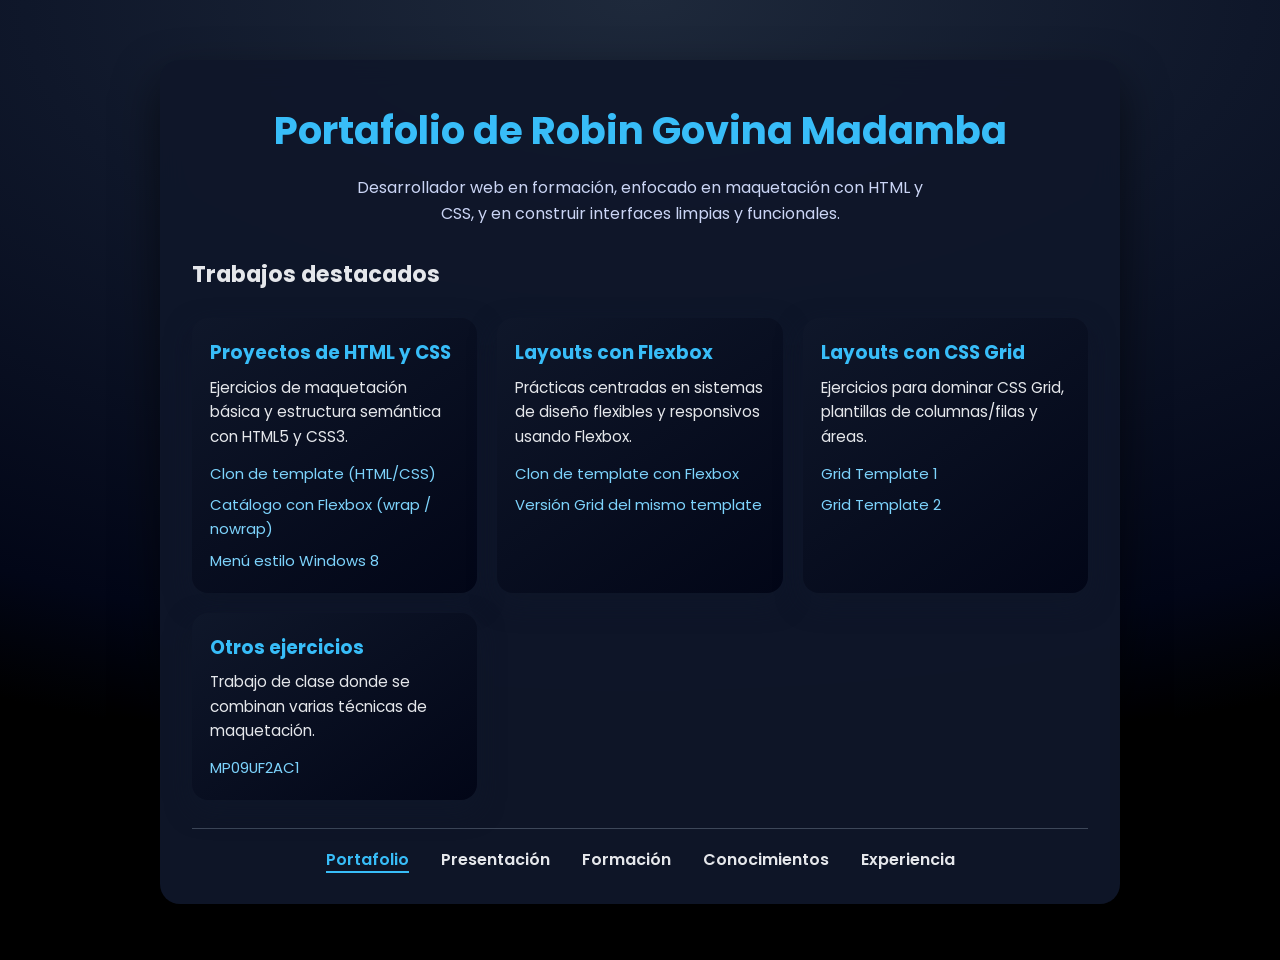
<file: index.html>
<!DOCTYPE html>
<html lang="es">
<head>
  <meta charset="UTF-8">
  <title>Portafolio de Robin Govina Madamba</title>
  <meta name="viewport" content="width=device-width, initial-scale=1.0">
  <link rel="preconnect" href="https://fonts.googleapis.com">
  <link rel="preconnect" href="https://fonts.gstatic.com" crossorigin>
  <link href="https://fonts.googleapis.com/css2?family=Poppins:wght@300;400;600;700&display=swap" rel="stylesheet">
  <link rel="stylesheet" href="base.css">
  <link rel="stylesheet" href="portafolio.css">
</head>
<body>
  <a href="#trabajos" class="skip-link">Ir al contenido</a>
  <main>
    <header>
      <h1>Portafolio de Robin Govina Madamba</h1>
      <p class="intro">
        Desarrollador web en formación, enfocado en maquetación con HTML y CSS,
        y en construir interfaces limpias y funcionales.
      </p>
    </header>

    <section class="trabajos" id="trabajos">
      <h2>Trabajos destacados</h2>

      <div class="trabajo card-anim">
        <h3>Proyectos de HTML y CSS</h3>
        <p>Ejercicios de maquetación básica y estructura semántica con HTML5 y CSS3.</p>
        <div class="links">
          <a href="Template 1/template.html" target="_blank">Clon de template (HTML/CSS)</a>
          <a href="Catalogo/catalogo.html" target="_blank">Catálogo con Flexbox (wrap / nowrap)</a>
          <a href="Windows 8/windows.html" target="_blank">Menú estilo Windows 8</a>
        </div>
      </div>

      <div class="trabajo card-anim">
        <h3>Layouts con Flexbox</h3>
        <p>Prácticas centradas en sistemas de diseño flexibles y responsivos usando Flexbox.</p>
        <div class="links">
          <a href="Template 2/template2.html" target="_blank">Clon de template con Flexbox</a>
          <a href="Template 2 Grid/template2grid.html" target="_blank">Versión Grid del mismo template</a>
        </div>
      </div>

      <div class="trabajo card-anim">
        <h3>Layouts con CSS Grid</h3>
        <p>Ejercicios para dominar CSS Grid, plantillas de columnas/filas y áreas.</p>
        <div class="links">
          <a href="Grid Template/grid.html" target="_blank">Grid Template 1</a>
          <a href="Grid Template 2/grid2.html" target="_blank">Grid Template 2</a>
        </div>
      </div>

      <div class="trabajo card-anim">
        <h3>Otros ejercicios</h3>
        <p>Trabajo de clase donde se combinan varias técnicas de maquetación.</p>
        <div class="links">
          <a href="MP09UF2AC1/index.html" target="_blank">MP09UF2AC1</a>
        </div>
      </div>
    </section>

    <nav>
      <a href="index.html" class="current">Portafolio</a>
      <a href="presentacion.html">Presentación</a>
      <a href="formacion.html">Formación</a>
      <a href="conocimientos.html">Conocimientos</a>
      <a href="experiencia.html">Experiencia</a>
    </nav>
  </main>

  <script src="main.js"></script>
</body>
</html>
</file>
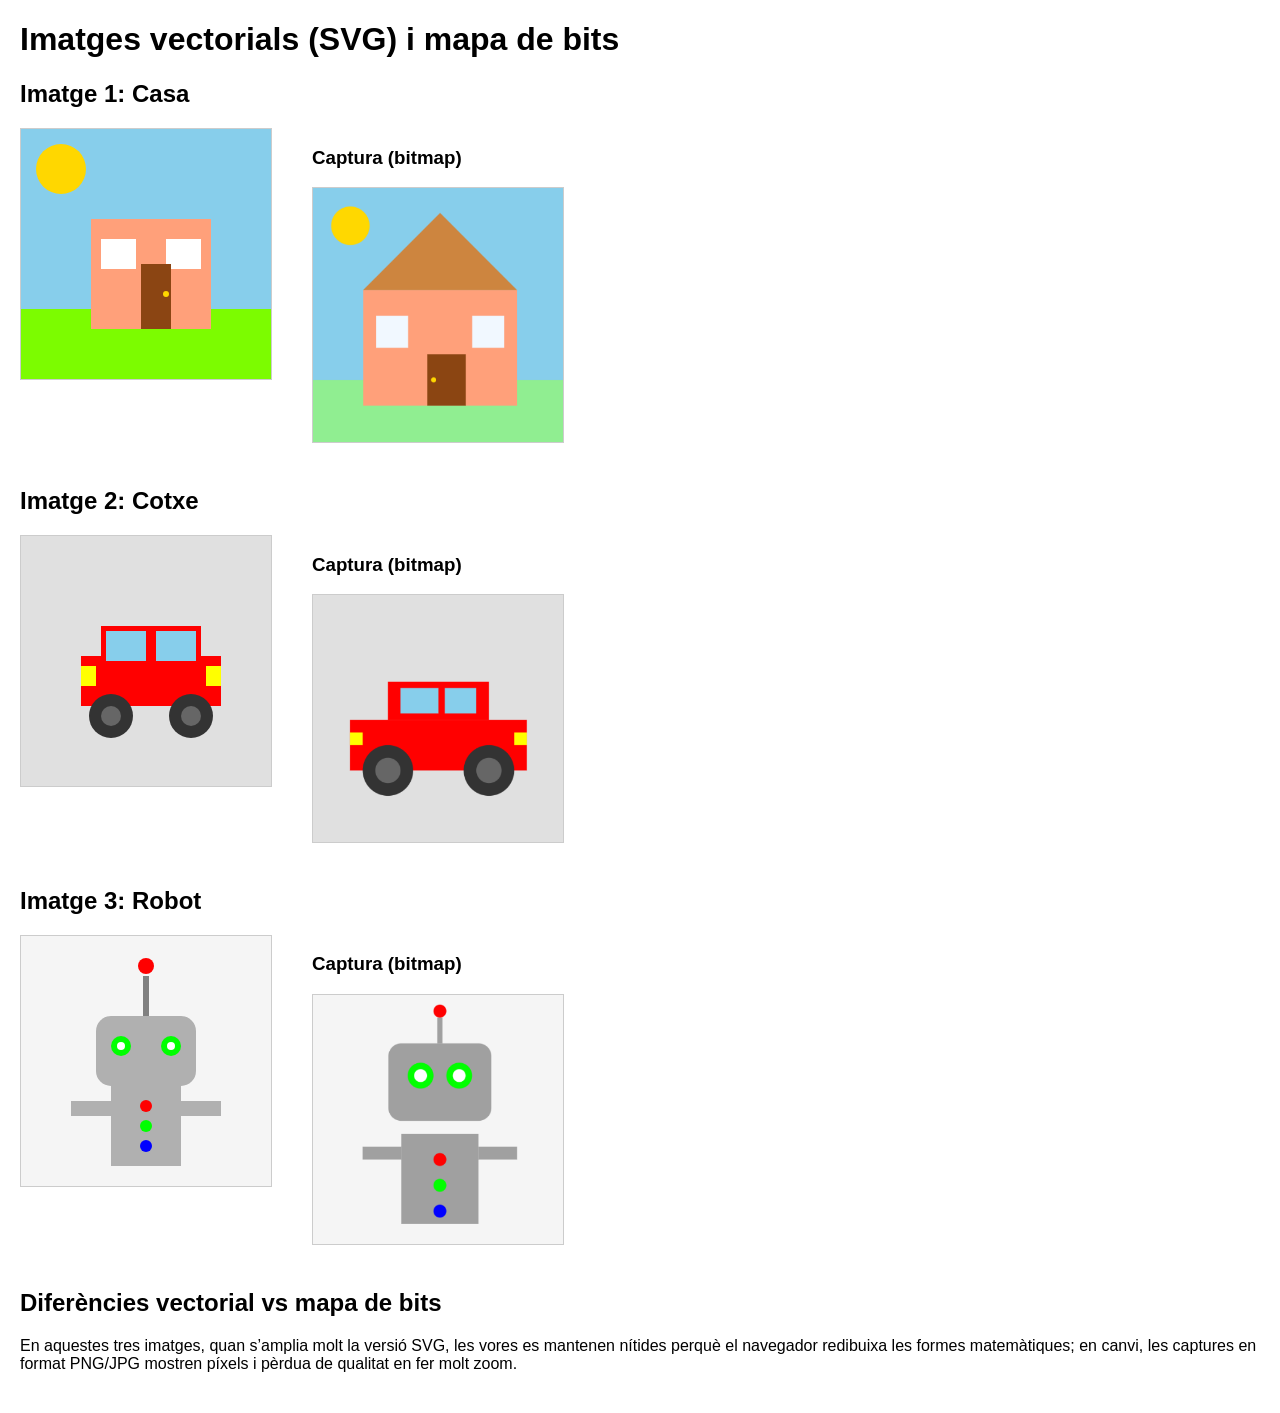
<file: MP09UF2AC1/index.html>
<!DOCTYPE html>
<html lang="ca">
<head>
  <meta charset="UTF-8">
  <title>Gràfics vectorials</title>
  <style>
    body { font-family: Arial, sans-serif; margin: 20px; }
    section { margin-bottom: 40px; }
    .grid { display: flex; flex-wrap: wrap; gap: 40px; }
    svg { border: 1px solid #ccc; }
    img { max-width: 250px; border: 1px solid #ccc; }
  </style>
</head>
<body>
  <h1>Imatges vectorials (SVG) i mapa de bits</h1>

  <!-- CASA -->
  <section>
    <h2>Imatge 1: Casa</h2>
    <div class="grid">
      <!-- Versió vectorial SVG -->
      <svg width="250" height="250" xmlns="http://www.w3.org/2000/svg">
        <!-- Cel -->
        <rect x="0" y="0" width="250" height="180" fill="#87CEEB" />
        <!-- Terra -->
        <rect x="0" y="180" width="250" height="70" fill="#7CFC00" />
        <!-- Sol -->
        <circle cx="40" cy="40" r="25" fill="#FFD700" />
        <!-- Casa -->
        <rect x="70" y="90" width="120" height="110" fill="#FFA07A" />
        <!-- Teulada -->
        <polygon points="130,40  fifty,90 190,90"
                 fill="#CD853F" />
        <!-- Finestres -->
        <rect x="80" y="110" width="35" height="30" fill="white" />
        <rect x="145" y="110" width="35" height="30" fill="white" />
        <!-- Porta -->
        <rect x="120" y="135" width="30" height="65" fill="#8B4513" />
        <circle cx="145" cy="165" r="3" fill="#FFD700" />
      </svg>

      <!-- Versió mapa de bits (captura) -->
      <div>
        <h3>Captura (bitmap)</h3>
        <img src="Screenshot 2026-01-13 at 21.13.00.png" alt="Casa en mapa de bits">
      </div>
    </div>
  </section>

  <!-- COTXE -->
  <section>
    <h2>Imatge 2: Cotxe</h2>
    <div class="grid">
      <svg width="250" height="250" xmlns="http://www.w3.org/2000/svg">
        <!-- Fons -->
        <rect x="0" y="0" width="250" height="250" fill="#E0E0E0" />
        <!-- Cos del cotxe -->
        <rect x="60" y="120" width="140" height="50" fill="red" />
        <!-- Part superior -->
        <rect x="80" y="90" width="100" height="40" fill="red" />
        <!-- Finestres -->
        <rect x="85" y="95" width="40" height="30" fill="#87CEEB" />
        <rect x="135" y="95" width="40" height="30" fill="#87CEEB" />
        <!-- Llums darrere i davant -->
        <rect x="60" y="130" width="15" height="20" fill="yellow" />
        <rect x="185" y="130" width="15" height="20" fill="yellow" />
        <!-- Rodes -->
        <circle cx="90" cy="180" r="22" fill="#333333" />
        <circle cx="170" cy="180" r="22" fill="#333333" />
        <circle cx="90" cy="180" r="10" fill="#666666" />
        <circle cx="170" cy="180" r="10" fill="#666666" />
      </svg>

      <div>
        <h3>Captura (bitmap)</h3>
        <img src="Screenshot 2026-01-13 at 21.13.08.png" alt="Cotxe en mapa de bits">
      </div>
    </div>
  </section>

  <!-- ROBOT -->
  <section>
    <h2>Imatge 3: Robot</h2>
    <div class="grid">
      <svg width="250" height="250" xmlns="http://www.w3.org/2000/svg">
        <!-- Fons -->
        <rect x="0" y="0" width="250" height="250" fill="#F5F5F5" />
        <!-- Antena -->
        <line x1="125" y1="40" x2="125" y2="80" stroke="gray" stroke-width="6" />
        <circle cx="125" cy="30" r="8" fill="red" />
        <!-- Cap -->
        <rect x="75" y="80" width="100" height="70" rx="15" ry="15" fill="#B0B0B0" />
        <!-- Ulls -->
        <circle cx="100" cy="110" r="10" fill="lime" />
        <circle cx="150" cy="110" r="10" fill="lime" />
        <circle cx="100" cy="110" r="4" fill="white" />
        <circle cx="150" cy="110" r="4" fill="white" />
        <!-- Cos -->
        <rect x="90" y="150" width="70" height="80" fill="#B0B0B0" />
        <!-- Braços -->
        <rect x="50" y="165" width="40" height="15" fill="#B0B0B0" />
        <rect x="160" y="165" width="40" height="15" fill="#B0B0B0" />
        <!-- Botons -->
        <circle cx="125" cy="170" r="6" fill="red" />
        <circle cx="125" cy="190" r="6" fill="lime" />
        <circle cx="125" cy="210" r="6" fill="blue" />
      </svg>

      <div>
        <h3>Captura (bitmap)</h3>
        <img src="Screenshot 2026-01-13 at 21.13.14.png" alt="Robot en mapa de bits">
      </div>
    </div>
  </section>

  <section>
    <h2>Diferències vectorial vs mapa de bits</h2>
    <p>
      En aquestes tres imatges, quan s’amplia molt la versió SVG, les vores es mantenen nítides
      perquè el navegador redibuixa les formes matemàtiques; en canvi, les captures en format PNG/JPG
      mostren píxels i pèrdua de qualitat en fer molt zoom.
    </p>
  </section>
</body>
</html>
</file>
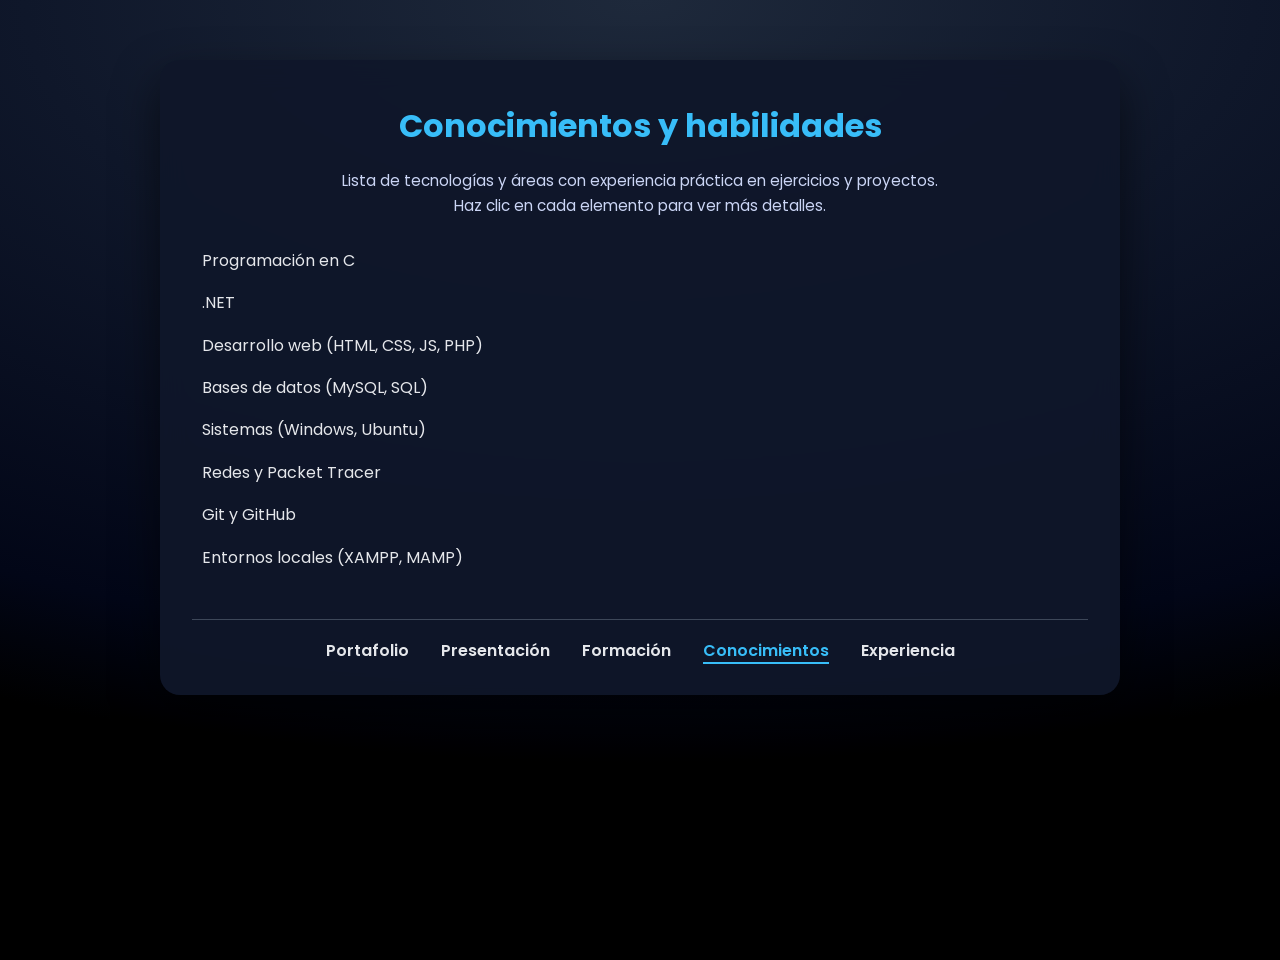
<file: conocimientos.html>
<!DOCTYPE html>
<html lang="es">
<head>
  <meta charset="UTF-8">
  <title>Conocimientos - Robin Govina Madamba</title>
  <meta name="viewport" content="width=device-width, initial-scale=1.0">
  <link rel="preconnect" href="https://fonts.googleapis.com">
  <link rel="preconnect" href="https://fonts.gstatic.com" crossorigin>
  <link href="https://fonts.googleapis.com/css2?family=Poppins:wght@300;400;600;700&display=swap" rel="stylesheet">
  <link rel="stylesheet" href="base.css">
  <link rel="stylesheet" href="conocimientos.css">
</head>
<body>
  <a href="#conocimientos-list" class="skip-link">Ir a la lista</a>
  <main class="conocimientos">
    <h1>Conocimientos y habilidades</h1>

    <p class="intro">
      Lista de tecnologías y áreas con experiencia práctica en ejercicios y proyectos.
      Haz clic en cada elemento para ver más detalles.
    </p>

    <ul id="conocimientos-list">
      <li>Programación en C</li>
      <li>.NET</li>
      <li>Desarrollo web (HTML, CSS, JS, PHP)</li>
      <li>Bases de datos (MySQL, SQL)</li>
      <li>Sistemas (Windows, Ubuntu)</li>
      <li>Redes y Packet Tracer</li>
      <li>Git y GitHub</li>
      <li>Entornos locales (XAMPP, MAMP)</li>
    </ul>

    <nav>
      <a href="index.html">Portafolio</a>
      <a href="presentacion.html">Presentación</a>
      <a href="formacion.html">Formación</a>
      <a href="conocimientos.html" class="current">Conocimientos</a>
      <a href="experiencia.html">Experiencia</a>
    </nav>
  </main>

  <script src="conocimientos.js"></script>
</body>
</html>
</file>
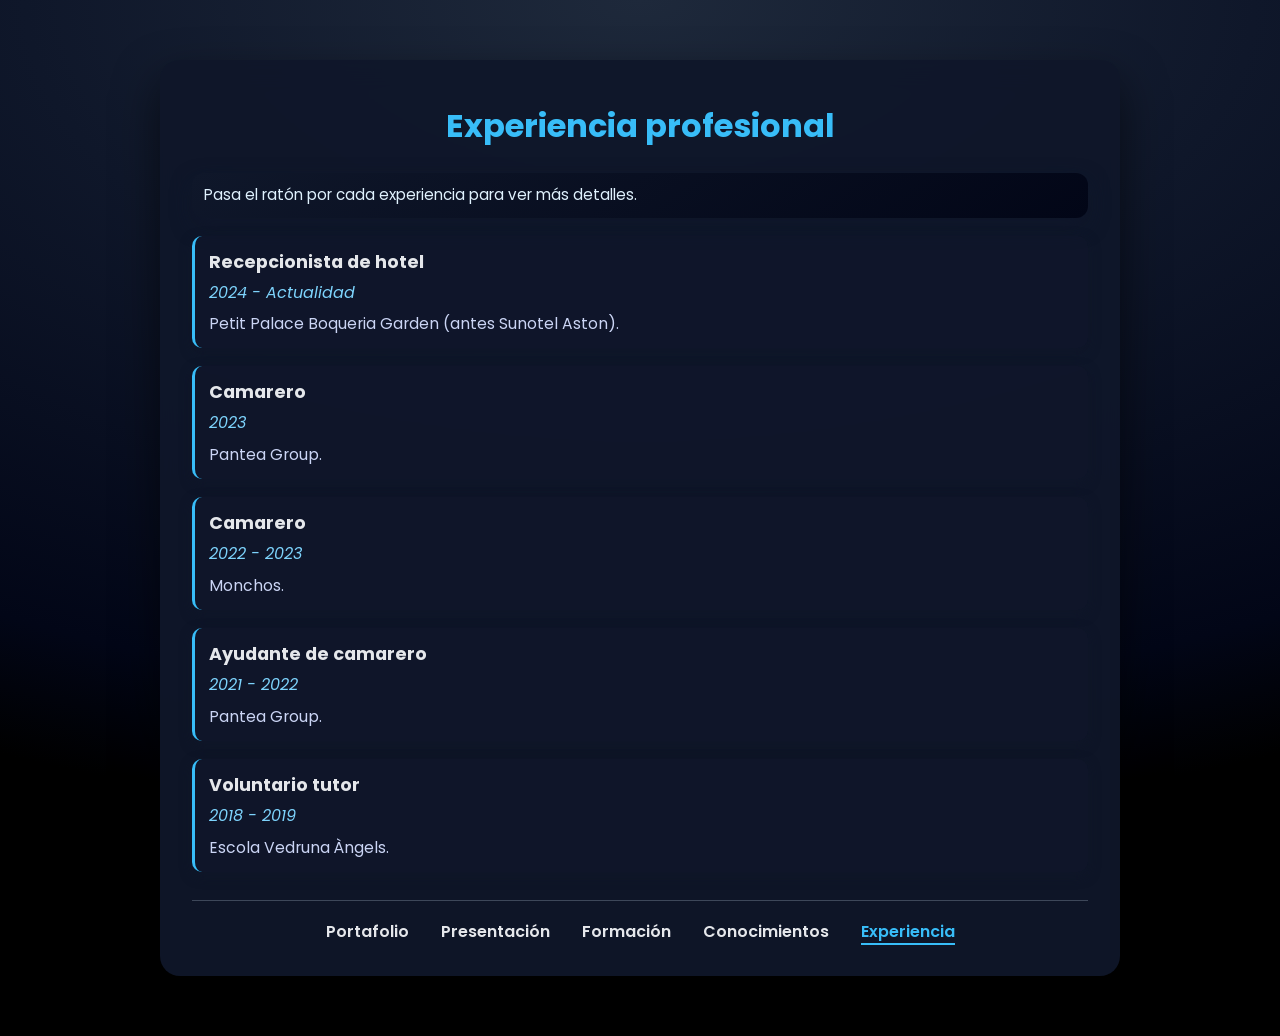
<file: experiencia.html>
<!DOCTYPE html>
<html lang="es">
<head>
  <meta charset="UTF-8">
  <title>Experiencia - Robin Govina Madamba</title>
  <meta name="viewport" content="width=device-width, initial-scale=1.0">
  <link rel="preconnect" href="https://fonts.googleapis.com">
  <link rel="preconnect" href="https://fonts.gstatic.com" crossorigin>
  <link href="https://fonts.googleapis.com/css2?family=Poppins:wght@300;400;600;700&display=swap" rel="stylesheet">
  <link rel="stylesheet" href="base.css">
  <link rel="stylesheet" href="experiencia.css">
</head>
<body>
  <a href="#experiencia-content" class="skip-link">Ir al contenido</a>
  <main class="experiencia" id="experiencia-content">
    <h1>Experiencia profesional</h1>

    <!-- El JS insertará aquí el resumen -->

    <article>
      <h2>Recepcionista de hotel</h2>
      <time>2024 - Actualidad</time>
      <p>Petit Palace Boqueria Garden (antes Sunotel Aston).</p>
    </article>

    <article>
      <h2>Camarero</h2>
      <time>2023</time>
      <p>Pantea Group.</p>
    </article>

    <article>
      <h2>Camarero</h2>
      <time>2022 - 2023</time>
      <p>Monchos.</p>
    </article>

    <article>
      <h2>Ayudante de camarero</h2>
      <time>2021 - 2022</time>
      <p>Pantea Group.</p>
    </article>

    <article>
      <h2>Voluntario tutor</h2>
      <time>2018 - 2019</time>
      <p>Escola Vedruna Àngels.</p>
    </article>

    <nav>
      <a href="index.html">Portafolio</a>
      <a href="presentacion.html">Presentación</a>
      <a href="formacion.html">Formación</a>
      <a href="conocimientos.html">Conocimientos</a>
      <a href="experiencia.html" class="current">Experiencia</a>
    </nav>
  </main>

  <script src="experiencia.js"></script>
</body>
</html>
</file>
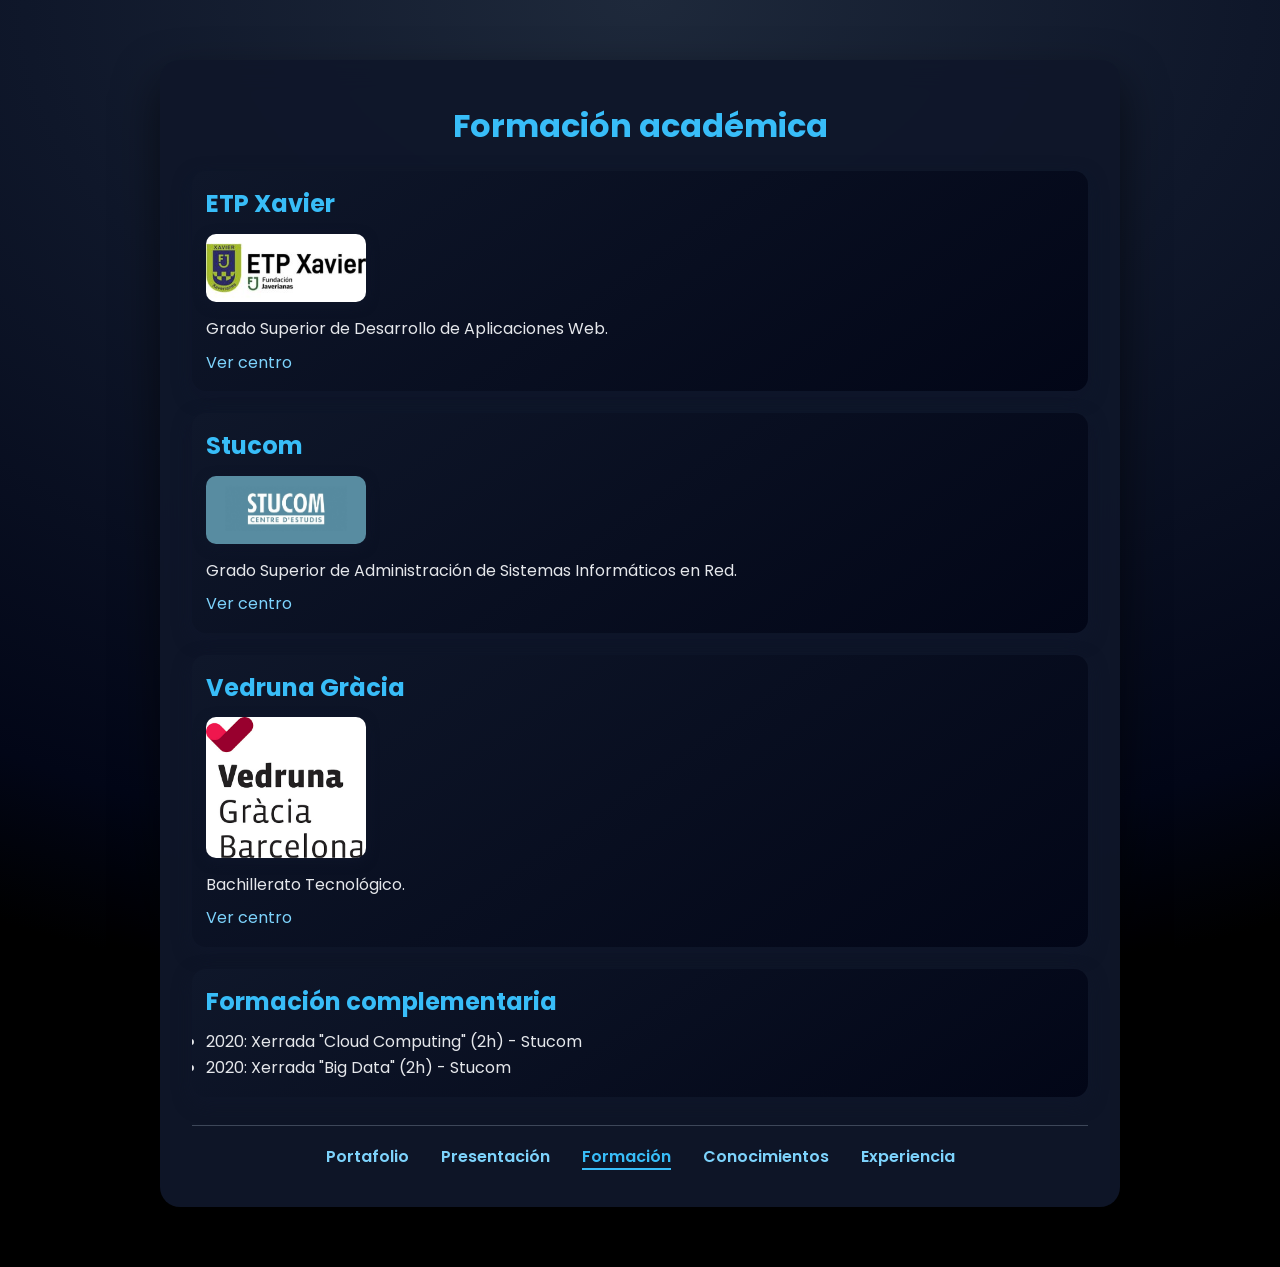
<file: formacion.html>
<!DOCTYPE html>
<html lang="es">
<head>
  <meta charset="UTF-8">
  <title>Formación - Robin Govina Madamba</title>
  <meta name="viewport" content="width=device-width, initial-scale=1.0">
  <link rel="preconnect" href="https://fonts.googleapis.com">
  <link rel="preconnect" href="https://fonts.gstatic.com" crossorigin>
  <link href="https://fonts.googleapis.com/css2?family=Poppins:wght@300;400;600;700&display=swap" rel="stylesheet">
  <link rel="stylesheet" href="base.css">
  <link rel="stylesheet" href="formacion.css">
</head>
<body>
  <a href="#formacion-content" class="skip-link">Ir al contenido</a>
  <main class="formacion" id="formacion-content">
    <h1>Formación académica</h1>

    <article data-centro="xavier">
      <h2>ETP Xavier</h2>
      <img src="img/xavier.jpg" alt="ETP Xavier" class="centro-img">
      <p>Grado Superior de Desarrollo de Aplicaciones Web.</p>
      <a href="https://www.etpxavier.com" target="_blank" rel="noopener">Ver centro</a>
    </article>

    <article data-centro="stucom">
      <h2>Stucom</h2>
      <img src="img/stucom.jpg" alt="Stucom" class="centro-img">
      <p>Grado Superior de Administración de Sistemas Informáticos en Red.</p>
      <a href="https://www.stucom.com" target="_blank" rel="noopener">Ver centro</a>
    </article>

    <article data-centro="gracia">
      <h2>Vedruna Gràcia</h2>
      <img src="img/gracia.jpg" alt="Vedruna Gràcia" class="centro-img">
      <p>Bachillerato Tecnológico.</p>
      <a href="https://vedrunagracia.cat" target="_blank" rel="noopener">Ver centro</a>
    </article>

    <article data-centro="complementaria">
      <!-- El JS añadirá el contenido de formación complementaria -->
    </article>

    <nav>
      <a href="index.html">Portafolio</a>
      <a href="presentacion.html">Presentación</a>
      <a href="formacion.html" class="current">Formación</a>
      <a href="conocimientos.html">Conocimientos</a>
      <a href="experiencia.html">Experiencia</a>
    </nav>
  </main>

  <script src="formacion.js"></script>
</body>
</html>
</file>
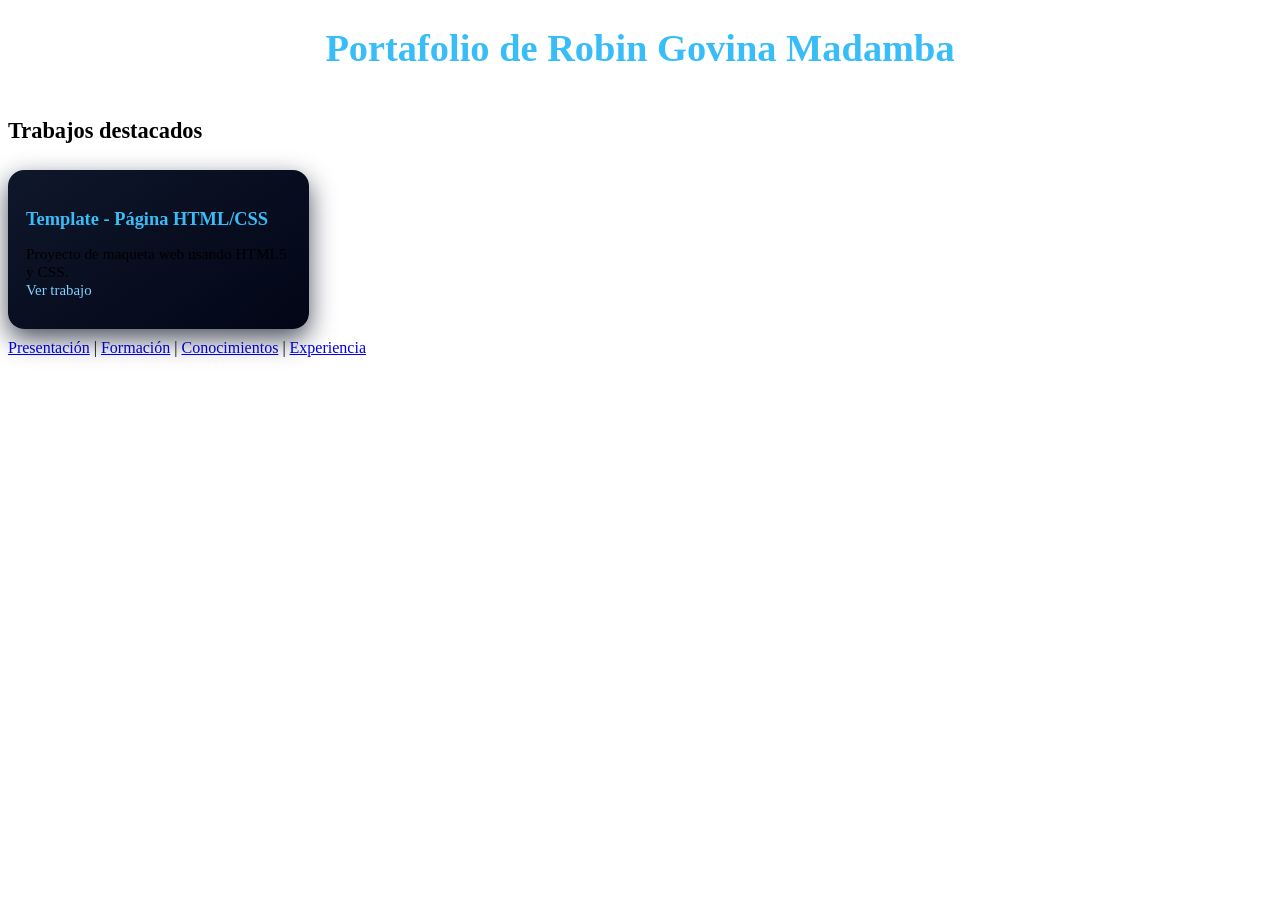
<file: portafolio.html>
<!DOCTYPE html>
<html lang="es">
<head>
    <meta charset="UTF-8" />
    <title>Portafolio</title>
    <link rel="stylesheet" href="portafolio.css" />
</head>
<body>
    <main>
        <header>
            <h1>Portafolio de Robin Govina Madamba</h1>
        </header>

        <section class="trabajos">
            <h2>Trabajos destacados</h2>
            <div class="trabajo">
                <h3>Template - Página HTML/CSS</h3>
                <p>Proyecto de maqueta web usando HTML5 y CSS. <br>
                    <a href="Template/template.html" target="_blank">Ver trabajo</a>
                </p>
            </div>
        </section>

        <nav>
            <a href="presentacion.html">Presentación</a> |
            <a href="formacion.html">Formación</a> |
            <a href="conocimientos.html">Conocimientos</a> |
            <a href="experiencia.html">Experiencia</a> 
        </nav>
    </main>
</body>
</html>
</file>
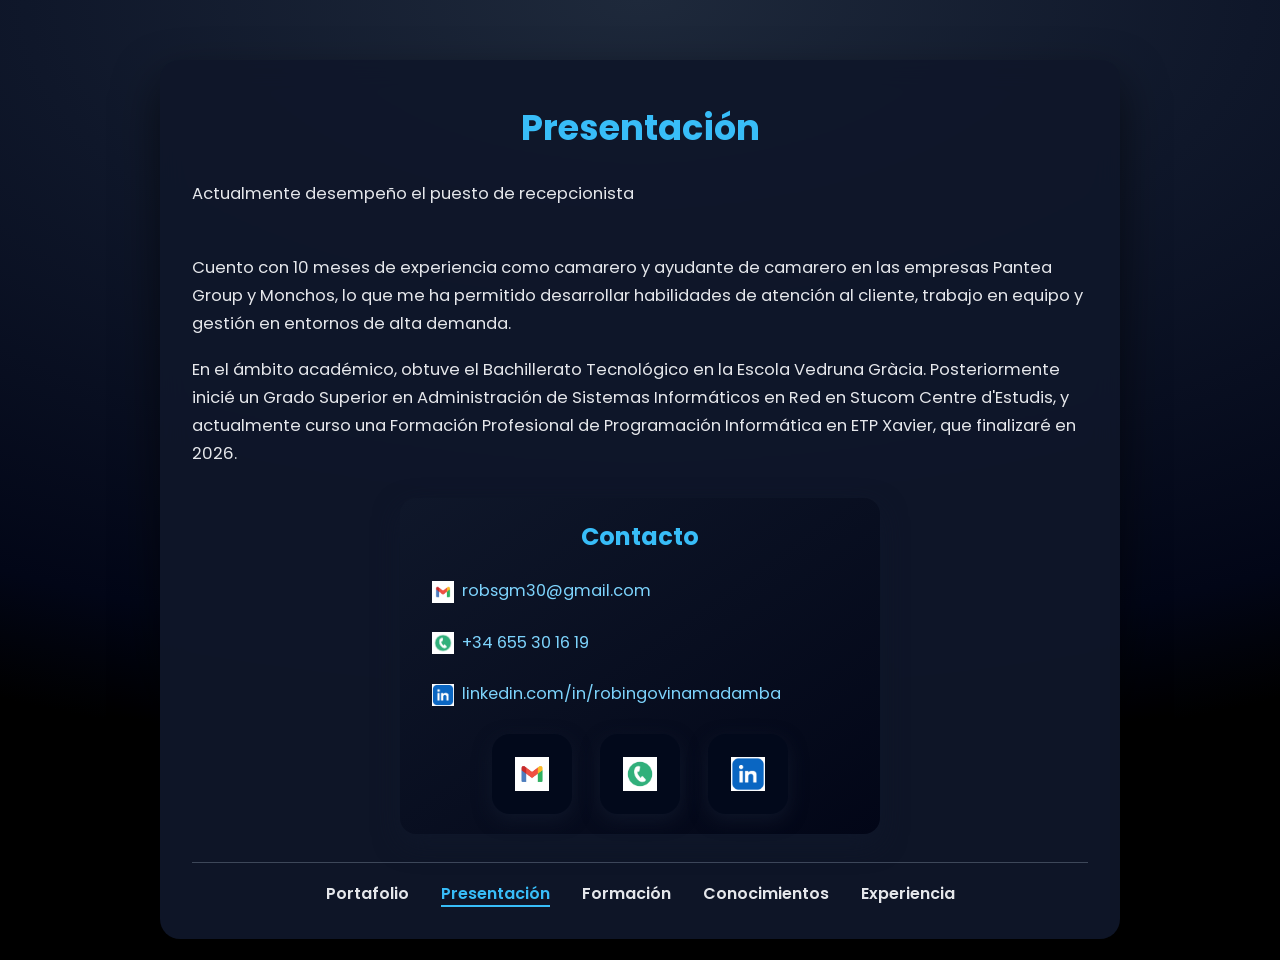
<file: presentacion.html>
<!DOCTYPE html>
<html lang="es">
<head>
  <meta charset="UTF-8">
  <title>Presentación - Robin Govina Madamba</title>
  <meta name="viewport" content="width=device-width, initial-scale=1.0">
  <link rel="preconnect" href="https://fonts.googleapis.com">
  <link rel="preconnect" href="https://fonts.gstatic.com" crossorigin>
  <link href="https://fonts.googleapis.com/css2?family=Poppins:wght@300;400;600;700&display=swap" rel="stylesheet">
  <link rel="stylesheet" href="base.css">
  <link rel="stylesheet" href="presentacion.css">
</head>
<body>
  <a href="#contacto" class="skip-link">Ir al contacto</a>
  <main class="container">
    <h1>Presentación</h1>

    <p id="intro-text">
      Actualmente desempeño el puesto de recepcionista de hotel en Petit Palace Boqueria Garden,
      tras haber sido transferido recientemente desde Sunotel Aston, donde he trabajado durante más de dos años.
    </p>

    <p>
      Cuento con 10 meses de experiencia como camarero y ayudante de camarero en las empresas Pantea Group y Monchos,
      lo que me ha permitido desarrollar habilidades de atención al cliente, trabajo en equipo y gestión en entornos de alta demanda.
    </p>

    <p>
      En el ámbito académico, obtuve el Bachillerato Tecnológico en la Escola Vedruna Gràcia. Posteriormente inicié
      un Grado Superior en Administración de Sistemas Informáticos en Red en Stucom Centre d'Estudis, y actualmente curso
      una Formación Profesional de Programación Informática en ETP Xavier, que finalizaré en 2026.
    </p>

    <section id="contacto">
      <h2>Contacto</h2>
      <p>
        <img src="img/gmail.jpg" alt="Email" class="icono-mail">
        <a href="mailto:robsgm30@gmail.com">robsgm30@gmail.com</a>
      </p>
      <p>
        <img src="img/phone.jpg" alt="Teléfono" class="icono-phone">
        <a href="tel:+34655301619">+34 655 30 16 19</a>
      </p>
      <p>
        <img src="img/linkedin.jpg" alt="LinkedIn" class="icono-linkedin">
        <a href="https://www.linkedin.com" target="_blank" rel="noopener">
          linkedin.com/in/robingovinamadamba
        </a>
      </p>

      <div class="iconos-contacto">
        <div class="icono">
          <img src="img/gmail.jpg" alt="Email" class="icono-mail">
        </div>
        <div class="icono">
          <img src="img/phone.jpg" alt="Teléfono" class="icono-phone">
        </div>
        <div class="icono">
          <img src="img/linkedin.jpg" alt="LinkedIn" class="icono-linkedin">
        </div>
      </div>
    </section>

    <nav>
      <a href="index.html">Portafolio</a>
      <a href="presentacion.html" class="current">Presentación</a>
      <a href="formacion.html">Formación</a>
      <a href="conocimientos.html">Conocimientos</a>
      <a href="experiencia.html">Experiencia</a>
    </nav>
  </main>

  <script src="presentacion.js"></script>
</body>
</html>
</file>
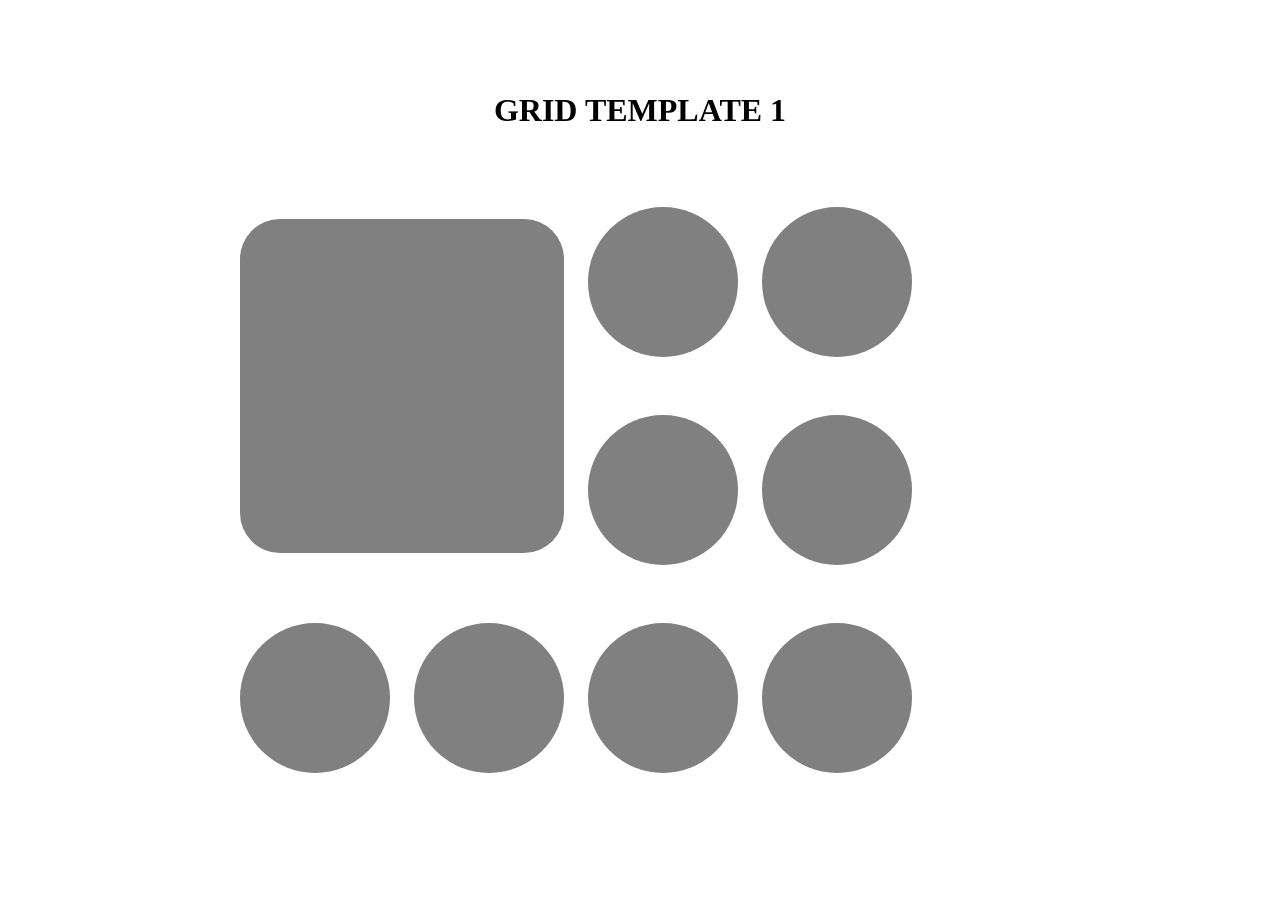
<file: Grid Template/grid.html>
<!DOCTYPE html>
<html lang="es">
<head>
  <meta charset="UTF-8">
  <title>Template Grid </title>
  <link rel="stylesheet" href="grid.css">
</head>
<body>
  <header>
    <h1>GRID TEMPLATE 1</h1>
  </header>
  <main>
    <div class="grid-template">
      <div class="square"></div>
      <div class="circle"></div> 
      <div class="circle"></div> 
      <div class="circle"></div> 
      <div class="circle"></div> 
      <div class="circle"></div> 
      <div class="circle"></div> 
      <div class="circle"></div> 
      <div class="circle"></div> 
    </div>
  </main>
</body>
</html>
</file>
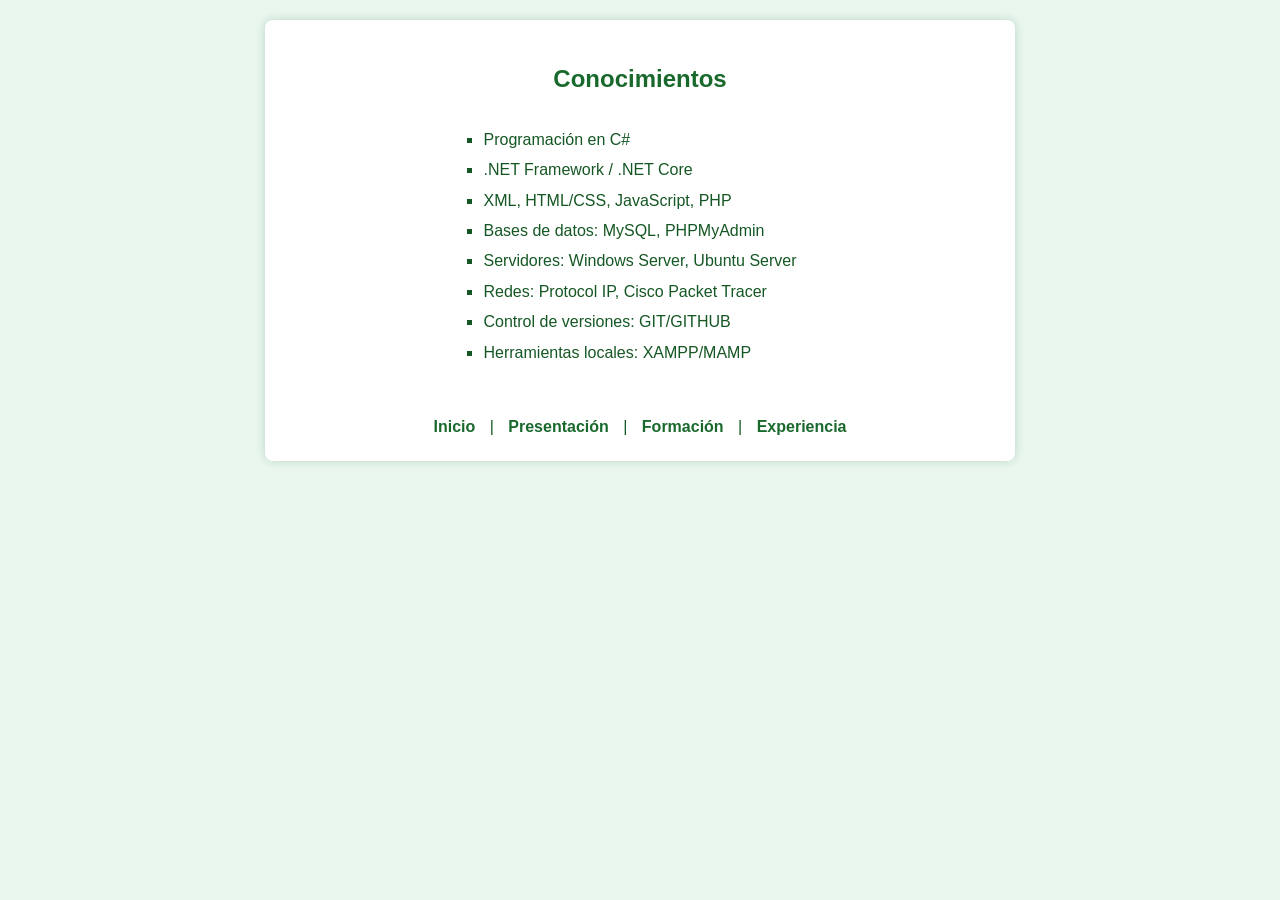
<file: Portafolio/conocimientos.html>
<!DOCTYPE html>
<html lang="es">
<head>
    <meta charset="UTF-8" />
    <title>Conocimientos</title>
    <link rel="stylesheet" href="conocimientos.css" />
</head>
<body>
    <main>
        <section class="conocimientos">
            <h1>Conocimientos</h1>
            <ul>
                <li>Programación en C#</li>
                <li>.NET Framework / .NET Core</li>
                <li>XML, HTML/CSS, JavaScript, PHP</li>
                <li>Bases de datos: MySQL, PHPMyAdmin</li>
                <li>Servidores: Windows Server, Ubuntu Server</li>
                <li>Redes: Protocol IP, Cisco Packet Tracer</li>
                <li>Control de versiones: GIT/GITHUB</li>
                <li>Herramientas locales: XAMPP/MAMP</li>
            </ul>
        </section>

        <nav>
            <a href="portafolio.html">Inicio</a> |
            <a href="presentacion.html">Presentación</a> |
            <a href="formacion.html">Formación</a> |
            <a href="experiencia.html">Experiencia</a> 
        </nav>
    </main>
</body>
</html>
</file>
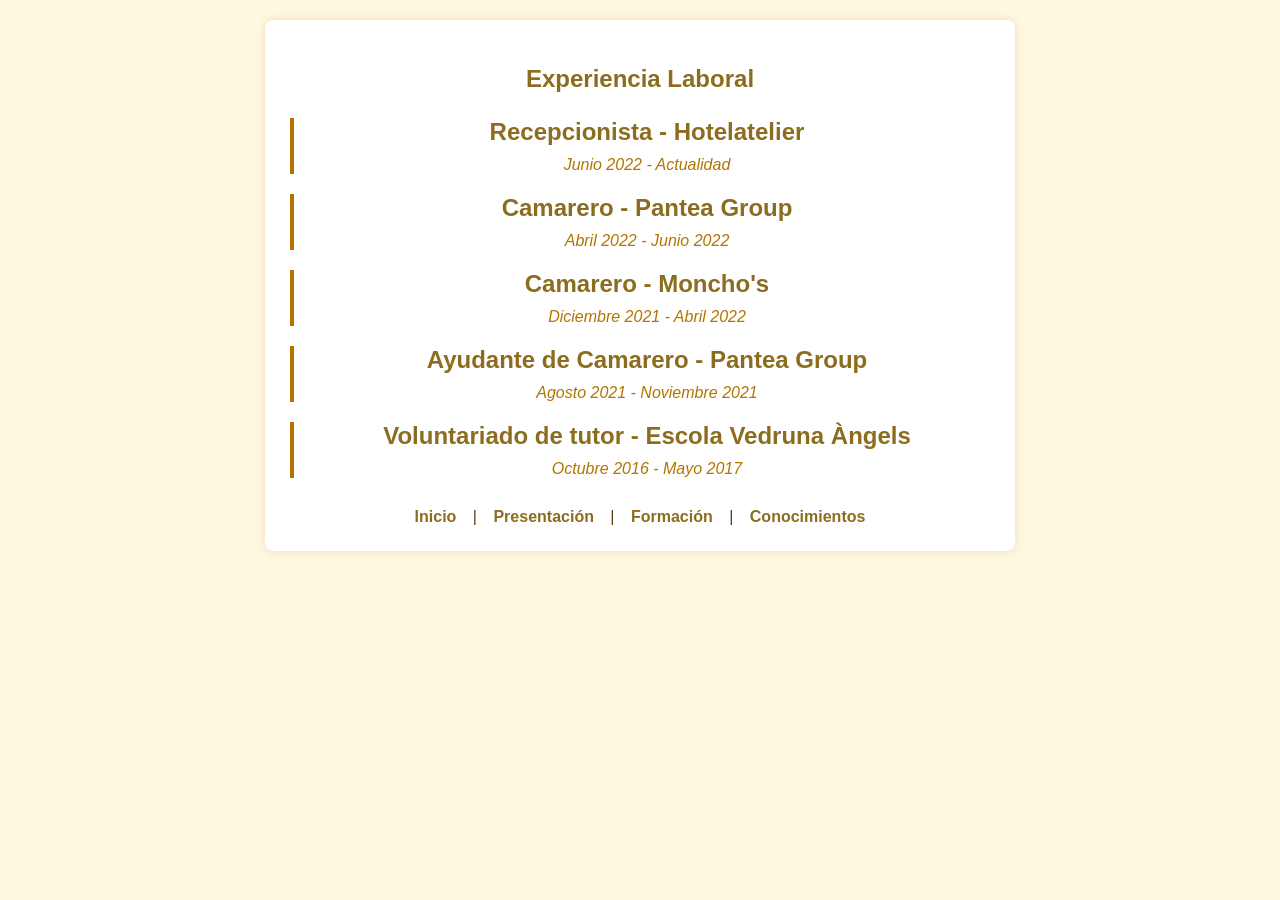
<file: Portafolio/experiencia.html>
<!DOCTYPE html>
<html lang="es">
<head>
    <meta charset="UTF-8" />
    <title>Experiencia</title>
    <link rel="stylesheet" href="experiencia.css" />
</head>
<body>
    <main>
        <section class="experiencia">
            <h1>Experiencia Laboral</h1>
            <article>
                <h2>Recepcionista - Hotelatelier</h2>
                <time>Junio 2022 - Actualidad</time>
            </article>
            <article>
                <h2>Camarero - Pantea Group</h2>
                <time>Abril 2022 - Junio 2022</time>
            </article>
            <article>
                <h2>Camarero - Moncho's</h2>
                <time>Diciembre 2021 - Abril 2022</time>
            </article>
            <article>
                <h2>Ayudante de Camarero - Pantea Group</h2>
                <time>Agosto 2021 - Noviembre 2021</time>
            </article>
            <article>
                <h2>Voluntariado de tutor - Escola Vedruna Àngels</h2>
                <time>Octubre 2016 - Mayo 2017</time>
            </article>
        </section>

        <nav>
            <a href="portafolio.html">Inicio</a> |
            <a href="presentacion.html">Presentación</a> |
            <a href="formacion.html">Formación</a> |
            <a href="conocimientos.html">Conocimientos</a> 
        </nav>
    </main>
</body>
</html>
</file>
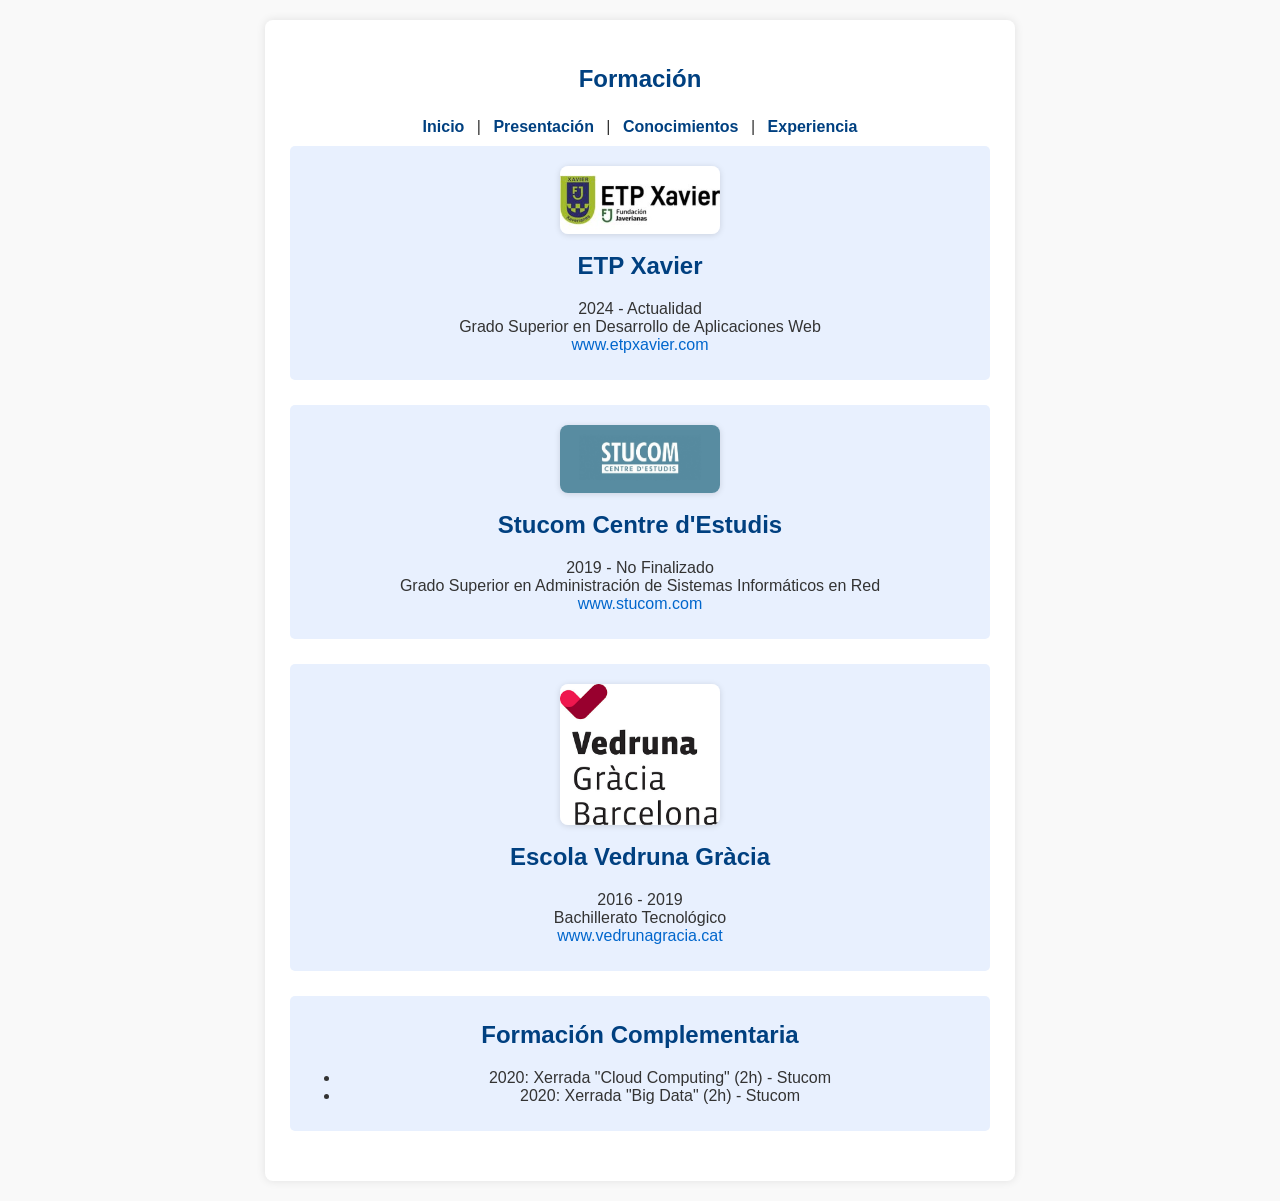
<file: Portafolio/formacion.html>
<!DOCTYPE html>
<html lang="es">
<head>
    <meta charset="UTF-8" />
    <title>Formación</title>
    <link rel="stylesheet" href="formacion.css" />
</head>
<body>
    <main>
        <section class="formacion">
            <h1>Formación</h1>
            <nav>
                <a href="portafolio.html">Inicio</a> |
                <a href="presentacion.html">Presentación</a> |
                <a href="conocimientos.html">Conocimientos</a> |
                <a href="experiencia.html">Experiencia</a> 
            </nav>
            <article>
                <img src="img/xavier.jpg" alt="ETP Xavier" class="centro-img" />
                <h2>ETP Xavier</h2>
                <p>2024 - Actualidad<br />Grado Superior en Desarrollo de Aplicaciones Web<br />
                <a href="http://www.etpxavier.com" target="_blank" rel="noopener noreferrer">www.etpxavier.com</a></p>
            </article>
            <article>
                <img src="img/stucom.jpg" alt="Stucom Centre d'Estudis" class="centro-img" />
                <h2>Stucom Centre d'Estudis</h2>
                <p>2019 - No Finalizado<br />Grado Superior en Administración de Sistemas Informáticos en Red<br />
                <a href="http://www.stucom.com" target="_blank" rel="noopener noreferrer">www.stucom.com</a></p>
            </article>
            <article>
                <img src="img/gracia.jpg" alt="Vedruna Gràcia" class="centro-img" />
                <h2>Escola Vedruna Gràcia</h2>
                <p>2016 - 2019<br />Bachillerato Tecnológico<br />
                <a href="http://www.vedrunagracia.cat" target="_blank" rel="noopener noreferrer">www.vedrunagracia.cat</a></p>
            </article>
            <article>
                <h2>Formación Complementaria</h2>
                <ul>
                    <li>2020: Xerrada "Cloud Computing" (2h) - Stucom</li>
                    <li>2020: Xerrada "Big Data" (2h) - Stucom</li>
                </ul>
            </article>
        </section>
    </main>
</body>
</html>
</file>
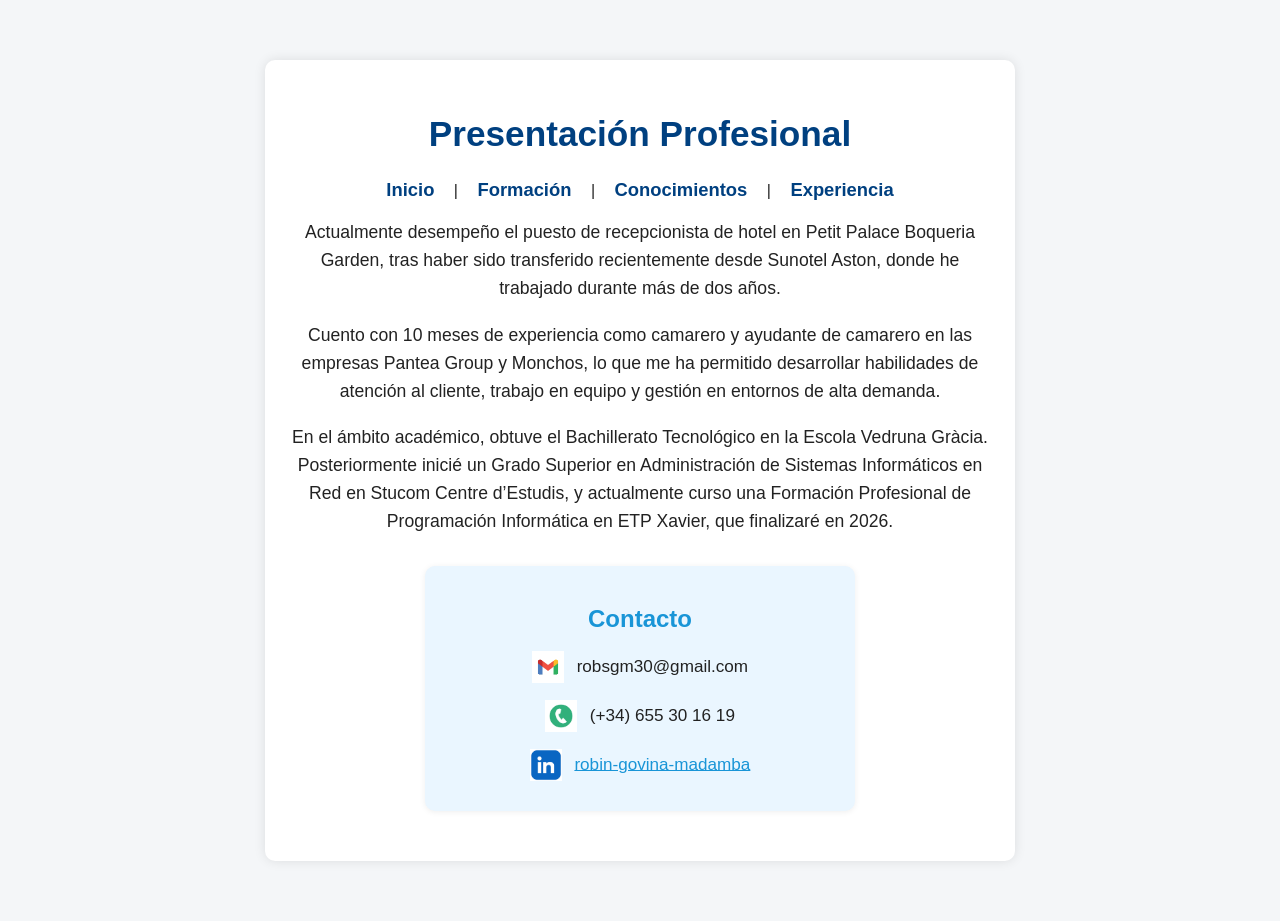
<file: Portafolio/presentacion.html>
<!DOCTYPE html>
<html lang="es">
<head>
    <meta charset="UTF-8">
    <title>Presentación Profesional</title>
    <link rel="stylesheet" href="presentacion.css">
</head>
<body>
    <div class="container">
        <h1>Presentación Profesional</h1>
        <nav>
            <a href="portafolio.html">Inicio</a> |
            <a href="formacion.html">Formación</a> |
            <a href="conocimientos.html">Conocimientos</a> |
            <a href="experiencia.html">Experiencia</a>
        </nav>
        <p>
            Actualmente desempeño el puesto de recepcionista de hotel en Petit Palace Boqueria Garden, tras haber sido transferido recientemente desde Sunotel Aston, donde he trabajado durante más de dos años.
        </p>
        <p>
            Cuento con 10 meses de experiencia como camarero y ayudante de camarero en las empresas Pantea Group y Monchos, lo que me ha permitido desarrollar habilidades de atención al cliente, trabajo en equipo y gestión en entornos de alta demanda.
        </p>
        <p>  
            En el ámbito académico, obtuve el Bachillerato Tecnológico en la Escola Vedruna Gràcia. Posteriormente inicié un Grado Superior en Administración de Sistemas Informáticos en Red en Stucom Centre d’Estudis, y actualmente curso una Formación Profesional de Programación Informática en ETP Xavier, que finalizaré en 2026.
        </p>
        <div id="contacto">
            <h2>Contacto</h2>
            <p>
                <img src="img/gmail.jpg" alt="Email" class="icono-mail">
                robsgm30@gmail.com
            </p>
            <p>
                <img src="img/phone.jpg" alt="Teléfono" class="icono-phone">
                (+34) 655 30 16 19
            </p>
            <p>
                <img src="img/linkedin.jpg" alt="LinkedIn" class="icono-linkedin">
                <a href="https://www.linkedin.com/in/robin-govina-madamba/" target="_blank">
                    robin-govina-madamba
                </a>
            </p>
        </div>
    </div>
</body>
</html>
</file>
<file: base.css>
/* Base: design tokens, reset, typography, nav, a11y — sin frameworks */

:root {
  --color-bg: #0a0e17;
  --color-bg-card: rgba(15, 23, 42, 0.94);
  --color-bg-elevated: linear-gradient(145deg, #0f172a, #020617);
  --color-surface: #02091b;
  --color-text: #e5e7eb;
  --color-text-muted: #cbd5f5;
  --color-accent: #38bdf8;
  --color-accent-soft: #7dd3fc;
  --color-cta: #f97316;
  --color-border: rgba(148, 163, 184, 0.35);
  --color-glow: rgba(56, 189, 248, 0.25);
  --radius-sm: 10px;
  --radius-md: 16px;
  --radius-lg: 20px;
  --shadow-card: 0 20px 45px rgba(0, 0, 0, 0.55);
  --shadow-elevated: 0 16px 36px rgba(15, 23, 42, 0.9);
  --transition-fast: 0.2s ease;
  --transition-smooth: 0.3s ease;
}

@media (prefers-reduced-motion: reduce) {
  :root {
    --transition-fast: 0.01ms;
    --transition-smooth: 0.01ms;
  }
}

*,
*::before,
*::after {
  box-sizing: border-box;
  margin: 0;
  padding: 0;
}

html {
  scroll-behavior: smooth;
}

@media (prefers-reduced-motion: reduce) {
  html {
    scroll-behavior: auto;
  }
}

body {
  font-family: 'Poppins', system-ui, -apple-system, BlinkMacSystemFont,
    'Segoe UI', Tahoma, Geneva, Verdana, sans-serif;
  background: radial-gradient(ellipse 120% 80% at 50% 0%, #1e293b 0%, #0f172a 40%, #020617 85%, #000 100%);
  color: var(--color-text);
  min-height: 100vh;
  line-height: 1.6;
}

/* Skip link */
.skip-link {
  position: absolute;
  top: -100%;
  left: 1rem;
  z-index: 9999;
  padding: 0.6rem 1rem;
  background: var(--color-cta);
  color: #fff;
  font-weight: 600;
  text-decoration: none;
  border-radius: var(--radius-sm);
  transition: top var(--transition-fast);
}

.skip-link:focus {
  top: 1rem;
}

/* Contenedor principal compartido */
main {
  max-width: 960px;
  margin: 60px auto;
  padding: 40px 32px 32px;
  background: var(--color-bg-card);
  border-radius: var(--radius-lg);
  box-shadow: var(--shadow-card);
  backdrop-filter: blur(14px);
}

/* Navegación global */
nav {
  margin-top: 28px;
  text-align: center;
  border-top: 1px solid var(--color-border);
  padding-top: 18px;
}

nav a {
  color: var(--color-text);
  text-decoration: none;
  font-weight: 600;
  margin: 0 14px;
  font-size: 1rem;
  position: relative;
  padding-bottom: 2px;
}

nav a::after {
  content: "";
  position: absolute;
  left: 0;
  bottom: 0;
  height: 2px;
  width: 0;
  background: var(--color-cta);
  transition: width var(--transition-fast);
}

nav a:hover::after,
nav a:focus-visible::after {
  width: 100%;
}

nav a.current {
  color: var(--color-accent);
}

nav a.current::after {
  width: 100%;
  background: var(--color-accent);
}

/* Focus visible */
a:focus-visible,
button:focus-visible {
  outline: 2px solid var(--color-accent);
  outline-offset: 3px;
}

/* Enlaces genéricos */
a {
  color: var(--color-accent-soft);
  text-decoration: none;
}

main a {
  position: relative;
  padding-bottom: 2px;
}

main a::after {
  content: "";
  position: absolute;
  left: 0;
  bottom: 0;
  height: 2px;
  width: 0;
  background: var(--color-cta);
  transition: width var(--transition-fast);
}

main a:hover::after,
main a:focus-visible::after {
  width: 100%;
}

/* Responsivo base */
@media (max-width: 600px) {
  main {
    margin: 24px 12px;
    padding: 28px 18px 20px;
  }

  nav a {
    margin: 0 8px;
    font-size: 0.95rem;
  }
}
</file>
<file: portafolio.css>
/* Portafolio — índice de trabajos (usa base.css) */

/* Reset local evitado: base.css ya aplica box-sizing, margin, padding */

/* Cabecera */
header h1 {
  font-size: 2.4rem;
  margin-bottom: 14px;
  color: var(--color-accent, #38bdf8);
  text-align: center;
}

.intro {
  text-align: center;
  font-size: 1rem;
  color: var(--color-text-muted, #cbd5f5);
  max-width: 600px;
  margin: 0 auto 30px;
}

/* Sección trabajos */
.trabajos {
  margin: 30px 0 10px;
  display: grid;
  grid-template-columns: repeat(auto-fit, minmax(260px, 1fr));
  gap: 20px;
}

.trabajos h2 {
  grid-column: 1 / -1;
  color: var(--color-text);
  margin-bottom: 6px;
  font-size: 1.4rem;
}

/* Tarjeta de proyecto */
.trabajo {
  background: var(--color-bg-elevated, linear-gradient(145deg, #0f172a, #020617));
  border-radius: var(--radius-md, 16px);
  box-shadow: 0 10px 26px rgba(15, 23, 42, 0.75);
  padding: 20px 18px 18px;
  text-align: left;
  position: relative;
  overflow: hidden;
  transition: transform var(--transition-smooth, 0.3s ease),
    box-shadow var(--transition-smooth, 0.3s ease);
}

.trabajo::before {
  content: "";
  position: absolute;
  inset: 0;
  background: radial-gradient(
    circle at top left,
    var(--color-glow, rgba(56, 189, 248, 0.25)),
    transparent 55%
  );
  opacity: 0;
  transition: opacity var(--transition-smooth, 0.3s ease);
}

.trabajo h3 {
  color: var(--color-accent, #38bdf8);
  margin-bottom: 8px;
  font-size: 1.15rem;
}

.trabajo p {
  margin-bottom: 12px;
  font-size: 0.96rem;
  color: var(--color-text);
}

.trabajo .links {
  display: flex;
  flex-direction: column;
  gap: 6px;
}

.trabajo a {
  color: var(--color-accent-soft, #7dd3fc);
  text-decoration: none;
  font-size: 0.93rem;
  position: relative;
  padding-bottom: 2px;
  width: fit-content;
}

.trabajo a::after {
  content: "";
  position: absolute;
  left: 0;
  bottom: 0;
  height: 2px;
  width: 0;
  background: var(--color-cta, #f97316);
  transition: width 0.25s ease;
}

.trabajo a:hover::after,
.trabajo a:focus-visible::after {
  width: 100%;
}

.trabajo a:hover,
.trabajo a:focus-visible {
  color: var(--color-cta, #f97316);
}

/* Animación de entrada */
.card-anim {
  opacity: 0;
  transform: translateY(10px);
}

.card-anim.visible {
  opacity: 1;
  transform: translateY(0);
  transition: opacity 0.5s ease, transform 0.5s ease;
}

@media (prefers-reduced-motion: reduce) {
  .card-anim.visible {
    transition: none;
  }
}

.trabajo:hover {
  transform: translateY(-4px);
  box-shadow: var(--shadow-elevated, 0 16px 36px rgba(15, 23, 42, 0.9));
}

.trabajo:hover::before {
  opacity: 1;
}

@media (max-width: 600px) {
  header h1 {
    font-size: 1.9rem;
  }
}
</file>
<file: conocimientos.css>
/* Conocimientos — usa base.css */

h1 {
  color: var(--color-accent);
  margin-bottom: 18px;
  font-size: 2rem;
  text-align: center;
}

.intro {
  max-width: 600px;
  margin: 0 auto 18px;
  font-size: 0.95rem;
  color: var(--color-text-muted);
  text-align: center;
}

ul {
  list-style-type: none;
  padding-left: 0;
  display: inline-block;
  text-align: left;
  margin-top: 8px;
}

ul li {
  margin-bottom: 8px;
  line-height: 1.4;
  padding: 6px 10px;
  border-radius: 8px;
  cursor: pointer;
  transition: background-color var(--transition-fast), transform var(--transition-fast),
    box-shadow var(--transition-fast);
  position: relative;
  color: var(--color-text);
}

ul li:hover {
  background-color: rgba(56, 189, 248, 0.12);
  transform: translateY(-2px);
  box-shadow: 0 6px 16px rgba(15, 23, 42, 0.85);
}

.detalle-conocimiento {
  margin: 0 0 0 8px;
  padding: 0 10px;
  border-radius: var(--radius-sm);
  background: var(--color-bg-elevated);
  box-shadow: 0 8px 20px rgba(15, 23, 42, 0.9);
  color: #e0f2fe;
  max-width: 520px;
  max-height: 0;
  opacity: 0;
  overflow: hidden;
  pointer-events: none;
  transition: max-height 0.3s ease, opacity 0.2s ease, padding 0.2s ease,
    margin 0.2s ease;
}

.detalle-conocimiento.abierto {
  max-height: 200px;
  opacity: 1;
  padding-top: 8px;
  padding-bottom: 8px;
  margin-top: 4px;
  margin-bottom: 10px;
  pointer-events: auto;
}

@media (max-width: 600px) {
  h1 {
    font-size: 1.7rem;
  }
}
</file>
<file: experiencia.css>
/* Experiencia — usa base.css */

h1 {
  color: var(--color-accent);
  margin-bottom: 22px;
  font-size: 2rem;
  text-align: center;
}

.resumen-experiencia {
  margin-bottom: 18px;
  padding: 10px 12px;
  border-radius: 12px;
  background: var(--color-bg-elevated);
  box-shadow: 0 8px 20px rgba(15, 23, 42, 0.9);
  font-size: 0.95rem;
  color: #e0f2fe;
}

article {
  margin-bottom: 18px;
  padding: 12px 14px;
  border-left: 3px solid var(--color-accent);
  border-radius: var(--radius-sm);
  background: rgba(15, 23, 42, 0.6);
  box-shadow: 0 4px 12px rgba(15, 23, 42, 0.7);
  cursor: pointer;
  transition: transform var(--transition-fast), box-shadow var(--transition-fast),
    background-color var(--transition-fast), border-color var(--transition-fast);
}

article h2 {
  color: var(--color-text);
  margin-bottom: 4px;
  font-size: 1.1rem;
}

time {
  font-style: italic;
  color: var(--color-accent-soft);
  display: block;
  margin-bottom: 6px;
}

article p {
  margin-bottom: 0;
  color: var(--color-text-muted);
  font-size: 0.98rem;
}

article:hover {
  transform: translateY(-3px);
  box-shadow: 0 10px 24px rgba(15, 23, 42, 0.95);
  background-color: var(--color-surface);
  border-color: var(--color-cta);
}

@media (max-width: 600px) {
  h1 {
    font-size: 1.7rem;
  }
}
</file>
<file: formacion.css>
/* Formación — usa base.css */

h1 {
  color: var(--color-accent);
  margin-bottom: 20px;
  text-align: center;
  font-size: 2rem;
}

article {
  margin-bottom: 22px;
  background: var(--color-bg-elevated);
  padding: 14px 14px 16px;
  border-radius: 14px;
  box-shadow: 0 6px 18px rgba(15, 23, 42, 0.8);
  cursor: pointer;
  transition: transform var(--transition-fast), box-shadow var(--transition-fast),
    background-color var(--transition-fast);
  position: relative;
  overflow: hidden;
}

article::before {
  content: "";
  position: absolute;
  inset: 0;
  background: radial-gradient(
    circle at top left,
    rgba(56, 189, 248, 0.22),
    transparent 60%
  );
  opacity: 0;
  transition: opacity 0.25s ease;
}

article h2 {
  margin-top: 0;
  margin-bottom: 8px;
  color: var(--color-accent);
}

.centro-img {
  max-width: 160px;
  margin: 10px 0 14px;
  display: block;
  border-radius: var(--radius-sm);
  box-shadow: 0 3px 12px rgba(15, 23, 42, 0.8);
}

article p {
  margin-bottom: 8px;
  color: var(--color-text);
}

.formacion a {
  color: var(--color-accent-soft);
}

.formacion a::after {
  background: var(--color-cta);
}

.detalle-formacion {
  max-height: 0;
  overflow: hidden;
  opacity: 0;
  margin-top: 0;
  padding-top: 0;
  padding-bottom: 0;
  color: #e0f2fe;
  transition: max-height 0.3s ease, opacity 0.2s ease, padding 0.2s ease,
    margin 0.2s ease;
  font-size: 0.95rem;
  border-top: 0 solid var(--color-border);
}

.detalle-formacion.abierto {
  max-height: 140px;
  opacity: 1;
  margin-top: 6px;
  padding-top: 6px;
  padding-bottom: 4px;
  border-top-width: 1px;
}

.formacion nav {
  margin-bottom: 6px;
}

article:hover {
  transform: translateY(-4px);
  box-shadow: 0 12px 26px rgba(15, 23, 42, 0.95);
}

article:hover::before {
  opacity: 1;
}

@media (max-width: 600px) {
  h1 {
    font-size: 1.7rem;
  }
}
</file>
<file: presentacion.css>
/* Presentación — usa base.css */

.container {
  text-align: left;
}

h1 {
  color: var(--color-accent);
  margin-bottom: 24px;
  font-size: 2.2rem;
  text-align: center;
}

p {
  font-size: 1.03rem;
  line-height: 1.7;
  margin-bottom: 18px;
  color: var(--color-text);
}

#intro-text {
  min-height: 3.4em;
}

#contacto {
  margin: 30px auto 24px;
  padding: 20px 22px;
  background: var(--color-bg-elevated);
  border-radius: var(--radius-md);
  box-shadow: 0 10px 26px rgba(15, 23, 42, 0.9);
  max-width: 480px;
}

#contacto h2 {
  color: var(--color-accent);
  margin-bottom: 14px;
  text-align: center;
}

#contacto p {
  font-size: 1.02rem;
  margin-bottom: 10px;
  display: flex;
  align-items: center;
  gap: 8px;
  border-radius: var(--radius-sm);
  padding: 6px 10px;
  transition: background-color var(--transition-fast), transform var(--transition-fast);
}

#contacto a {
  color: var(--color-accent-soft);
  word-break: break-all;
}

#contacto a::after {
  background: var(--color-cta);
}

#contacto p:hover {
  background-color: rgba(56, 189, 248, 0.12);
  transform: translateY(-2px);
}

.icono-mail,
.icono-phone,
.icono-linkedin {
  width: 22px;
  height: 22px;
  vertical-align: middle;
}

.iconos-contacto {
  display: flex;
  justify-content: center;
  gap: 28px;
  margin-top: 18px;
}

.icono {
  width: 80px;
  height: 80px;
  border-radius: 18px;
  background: var(--color-surface);
  box-shadow: 0 6px 18px rgba(15, 23, 42, 0.9);
  padding: 14px;
  display: flex;
  align-items: center;
  justify-content: center;
  transition: transform var(--transition-fast), box-shadow var(--transition-fast),
    background-color var(--transition-fast);
}

.icono img {
  width: 34px;
  height: 34px;
}

.icono:hover {
  transform: scale(1.06) translateY(-3px);
  box-shadow: 0 12px 28px rgba(15, 23, 42, 1);
  background-color: #0a1220;
}

@media (max-width: 600px) {
  h1 {
    font-size: 1.9rem;
  }

  #contacto {
    padding: 18px 14px;
  }
}
</file>
<file: Grid Template/grid.css>
body {
  margin: 0;
  min-height: 100vh;
  display: flex;
  flex-direction: column;
  justify-content: center; /* centra horizontalmente */
  align-items: center;     /* centra verticalmente */
  background: #fff;
}

.grid-template {
  display: grid;
  grid-template-columns: 1fr 1fr 1fr 1fr 1fr;
  grid-template-rows: 1fr 1fr 1fr;
  gap: 24px;
  width: 800px;
  height: 600px;
  padding: 40px;
  align-items: center;
}

/* cuadrado grande */
.square {
  grid-row: 1 / span 2;
  grid-column: 1 / span 2;
  background: grey;
  border-radius: 40px;
  width: 100%;
  height: 85%;
}

/* círculos siempre rojos */
.circle {
  background: grey;
  border-radius: 50%;
  width: 150px;
  height: 150px;
}

/* posición de los círculos del layout */
.circle:nth-child(2) { grid-row: 1; grid-column: 3; }
.circle:nth-child(3) { grid-row: 1; grid-column: 4; }
.circle:nth-child(4) { grid-row: 2; grid-column: 3; }
.circle:nth-child(5) { grid-row: 2; grid-column: 4; }
.circle:nth-child(6) { grid-row: 3; grid-column: 1; } 
.circle:nth-child(7) { grid-row: 3; grid-column: 2; } 
.circle:nth-child(8) { grid-row: 3; grid-column: 3; } 
.circle:nth-child(9) { grid-row: 3; grid-column: 4; }
</file>
<file: Portafolio/conocimientos.css>
body {
    font-family: 'Segoe UI', Tahoma, Geneva, Verdana, sans-serif;
    background-color: #e9f7ef;
    color: #155724;
    text-align: center;
    margin: 0;
    padding: 20px;
}

main {
    max-width: 700px;
    margin: auto;
    background: white;
    padding: 25px;
    border-radius: 8px;
    box-shadow: 0 0 10px rgba(21, 87, 36, 0.2);
}

h1 {
    color: #19692c;
    margin-bottom: 20px;
}

ul {
    list-style-type: square;
    padding-left: 0;
    display: inline-block;
    text-align: left;
}

ul li {
    margin-bottom: 8px;
    line-height: 1.4;
}

nav {
    margin-top: 30px;
}

nav a {
    color: #19692c;
    text-decoration: none;
    margin: 0 10px;
    font-weight: 600;
}

nav a:hover {
    text-decoration: underline;
}

.centro {
    max-width: 160px;
    margin: 10px auto 18px auto;
    display: block;
    border-radius: 8px;
    box-shadow: 0 1px 6px rgba(0,0,0,0.13);
}
</file>
<file: Portafolio/experiencia.css>
body {
    font-family: Verdana, Geneva, Tahoma, sans-serif;
    background-color: #fff8e1;
    color: #5a3e1b;
    text-align: center;
    margin: 0;
    padding: 20px;
}

main {
    max-width: 700px;
    margin: auto;
    background: white;
    padding: 25px;
    border-radius: 8px;
    box-shadow: 0 0 10px rgba(179, 116, 0, 0.2);
}

h1 {
    color: #8c6d1f;
    margin-bottom: 25px;
}

h2 {
    color: #8c6d1f;
    margin-bottom: 10px;
}

article {
    margin-bottom: 20px;
    padding-left: 10px;
    border-left: 4px solid #b37400;
    text-align: center;
}

time {
    font-style: italic;
    color: #b37400;
    display: block;
    margin-bottom: 10px;
}

p {
    margin-bottom: 0;
}

nav {
    margin-top: 30px;
}

nav a {
    color: #8c6d1f;
    font-weight: 600;
    margin: 0 12px;
    text-decoration: none;
}

nav a:hover {
    text-decoration: underline;
}
</file>
<file: Portafolio/formacion.css>
body {
    font-family: Arial, sans-serif;
    background-color: #f9f9f9;
    color: #333;
    text-align: center;
    margin: 0;
    padding: 20px;
}

main {
    max-width: 700px;
    margin: auto;
    background-color: #fff;
    padding: 25px;
    border-radius: 8px;
    box-shadow: 0 0 10px rgba(0,0,0,0.1);
}

h1 {
    color: #004080;
    margin-bottom: 25px;
}

h2 {
    margin-top: 15px;
    color: #004080;
}

article {
    margin-bottom: 25px;
    background-color: #e8f0fe;
    padding: 10px;
    border-radius: 5px;
}

.centro-img {
    max-width: 160px;
    margin: 10px auto 18px auto;
    display: block;
    border-radius: 8px;
    box-shadow: 0 1px 6px rgba(0,0,0,0.13);
}

a {
    color: #0066cc;
    text-decoration: none;
}

a:hover {
    text-decoration: underline;
}

nav {
    margin-top: 20px;
    margin-bottom: 10px;
}

nav a {
    margin: 0 8px;
    font-weight: 600;
    color: #004080;
    text-decoration: none;
}

nav a:hover {
    text-decoration: underline;
}
</file>
<file: Portafolio/presentacion.css>
body {
    font-family: 'Segoe UI', Tahoma, Geneva, Verdana, sans-serif;
    background-color: #f4f6f8;
    color: #222;
    text-align: center;
    margin: 0;
    padding: 20px;
}

.container {
    max-width: 700px;
    margin: 40px auto;
    background: white;
    padding: 30px 25px;
    border-radius: 10px;
    box-shadow: 0 0 12px rgba(0,0,0,0.1);
    display: block;
}

h1 {
    color: #004080;
    margin-bottom: 25px;
    font-size: 2.2rem;
}

p {
    font-size: 1.1rem;
    line-height: 1.6;
    margin-bottom: 18px;
}

#contacto {
    margin: 30px auto 20px auto;
    padding: 20px 25px;
    background: #eaf6ff;
    border-radius: 10px;
    box-shadow: 0 1px 6px rgba(0,0,0,0.07);
    max-width: 380px;
}

#contacto h2 {
    color: #1995d7;
    margin-bottom: 14px;
}

#contacto p {
    font-size: 1.07rem;
    margin-bottom: 10px;
}

#contacto a {
    color: #1995d7;
    text-decoration: underline;
    word-break: break-all;
}

nav {
    margin-top: 25px;
}

nav a {
    color: #004080;
    text-decoration: none;
    font-weight: 600;
    margin: 0 15px;
    font-size: 1.15rem;
}

nav a:hover {
    text-decoration: underline;
}

.icono-mail,
.icono-phone,
.icono-linkedin {
    width: 32px;
    height: 32px;
    vertical-align: middle;
    margin-right: 8px;
}

.iconos-contacto {
    display: flex;
    justify-content: center;
    gap: 36px;
    margin-top: 18px;
}

.icono {
    width: 90px;
    height: 90px;
    border-radius: 16px;
    background: white;
    box-shadow: 0 4px 12px rgba(0,0,0,0.12);
    padding: 10px;
    transition: transform 0.2s;
}

.icono:hover {
    transform: scale(1.09);
    box-shadow: 0 8px 24px rgba(0,0,0,0.16);
}
</file>
